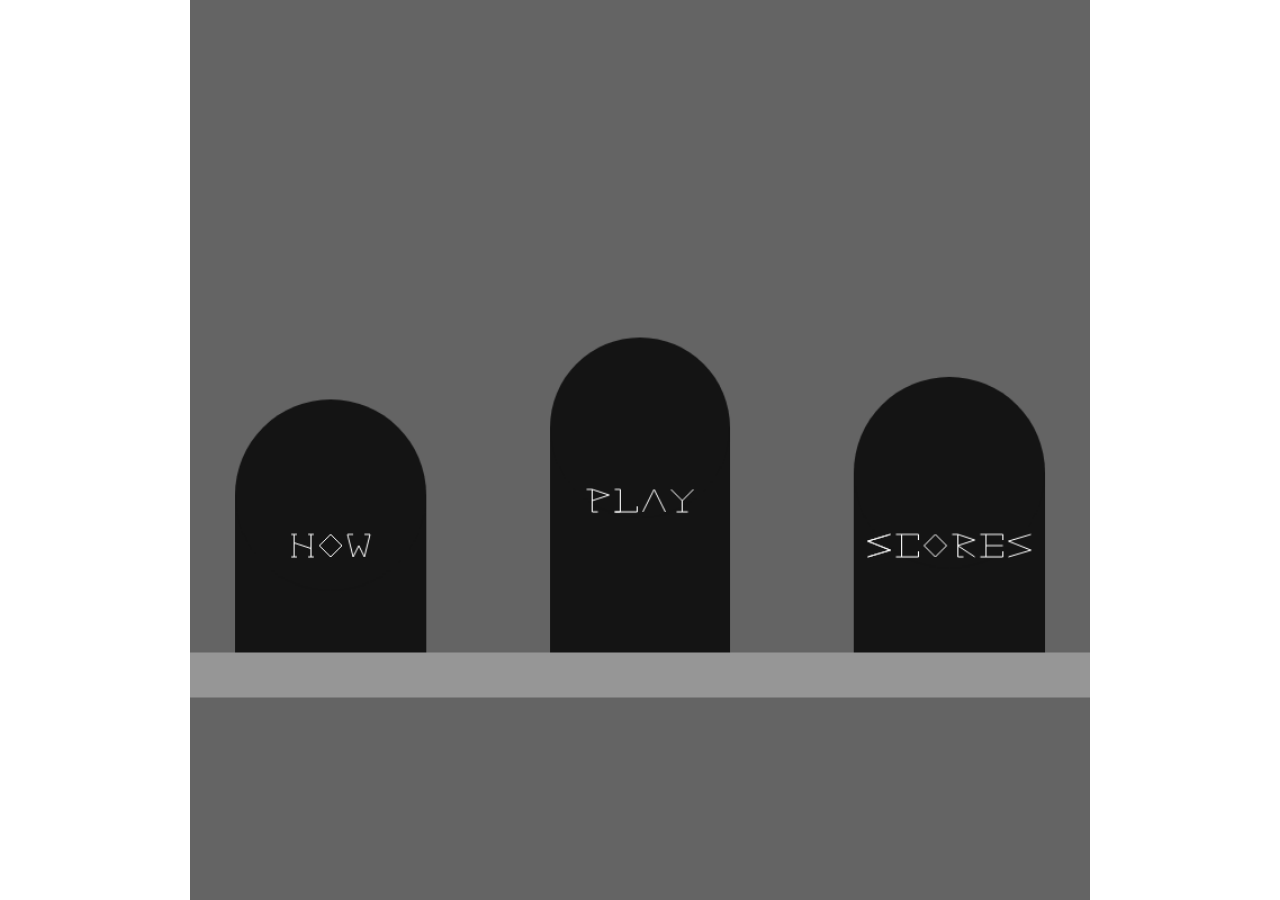
<file: index.html>
<!DOCTYPE html>
<html>
	<head>
		<title>Stickman Dungeon</title>
		<link rel="icon" href="torch.png">
	</head>
	<body style="overflow:hidden;" onkeydown="keys[event.which] = true;" onkeyup="keys[event.which] = false;" onmousemove="getMousePos(event);" onmousedown="mouseIsPressed = true;" onmouseup="mouseIsPressed = false;">
		<canvas id="theCanvas" style="position:absolute;" width="800px" height="800px"></canvas>
		<script src="stickmanDungeon.js"></script>
	</body>
</html>
</file>
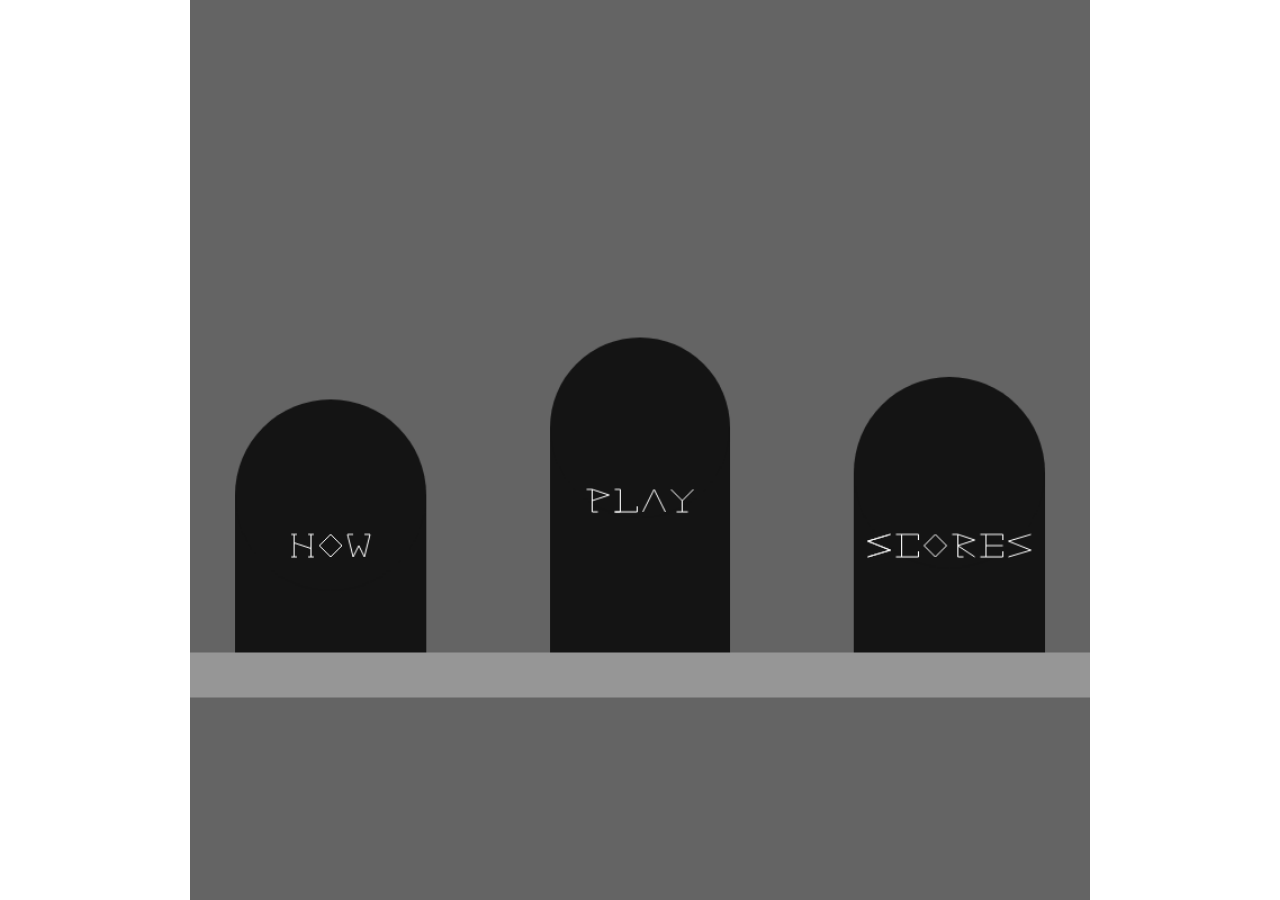
<file: stickmanDungeon.html>
<!DOCTYPE html>
<html>
	<head>
		<title>Stickman Dungeon</title>
		<link rel="icon" href="torch.png">
	</head>
	<body style="overflow:hidden;" onkeydown="keys[event.which] = true;" onkeyup="keys[event.which] = false;" onmousemove="getMousePos(event);" onmousedown="mouseIsPressed = true;" onmouseup="mouseIsPressed = false;">
		<canvas id="theCanvas" style="position:absolute;" width="800px" height="800px"></canvas>
		<script src="stickmanDungeon.js"></script>
	</body>
</html>
</file>
